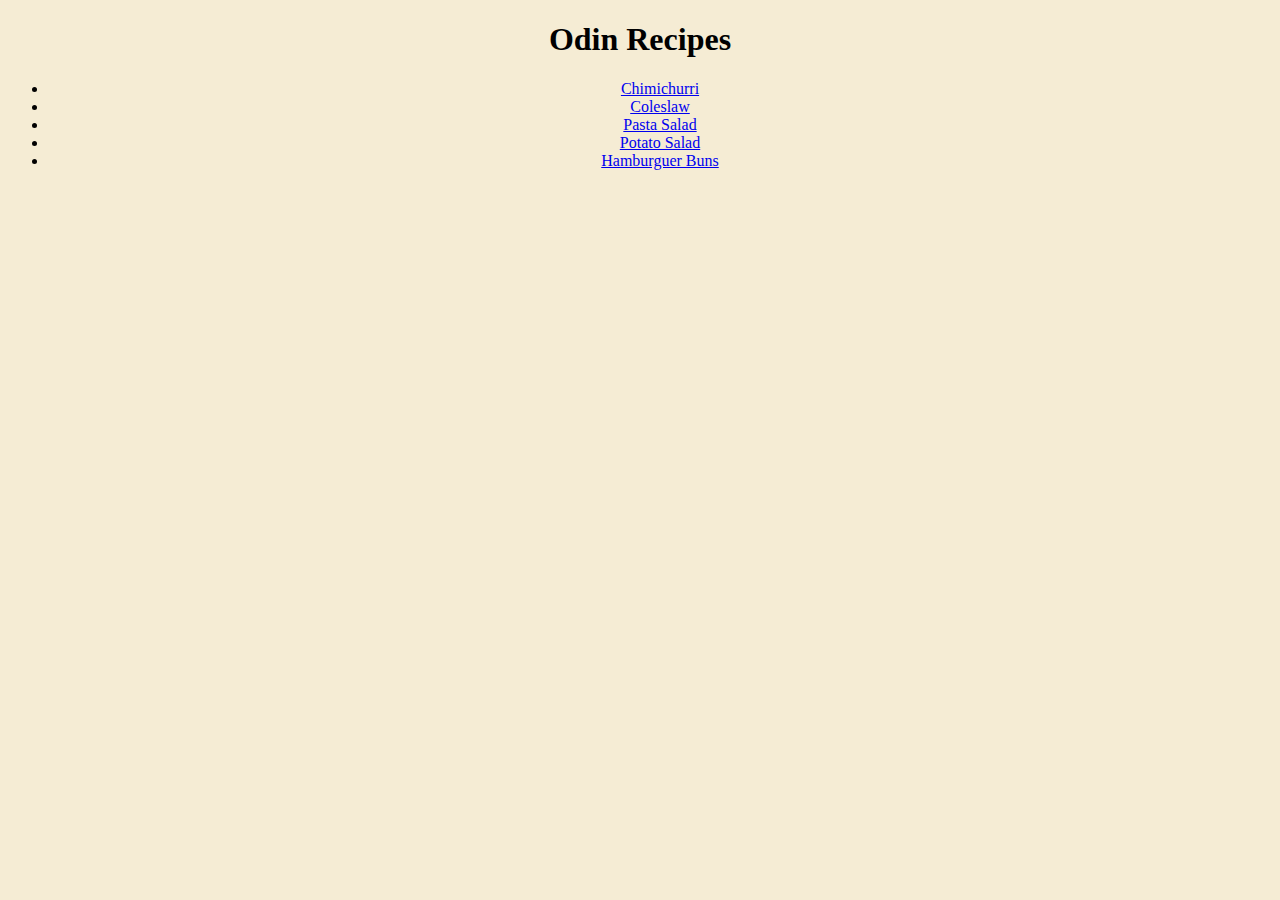
<file: index.html>
<!DOCTYPE html>
<html lang="en">
<head>
    <meta charset="UTF-8">
    <meta name="viewport" content="width=device-width, initial-scale=1.0">
    <title>Odin Recipes</title>
    <link rel="stylesheet" href="styles.css">
</head>
<body>
    <h1>Odin Recipes</h1>
    <ul>
        <li><a href="./recipes/chimichurri.html">Chimichurri</a></li>
        <li><a href="./recipes/coleslaw.html">Coleslaw</a></li>
        <li><a href="./recipes/pastasalad.html">Pasta Salad</a></li>
        <li><a href="./recipes/potatosalad.html">Potato Salad</a></li>
        <li><a href="./recipes/hamburguerbuns.html">Hamburguer Buns</a></li>
    </ul>
</body>
</html>
</file>
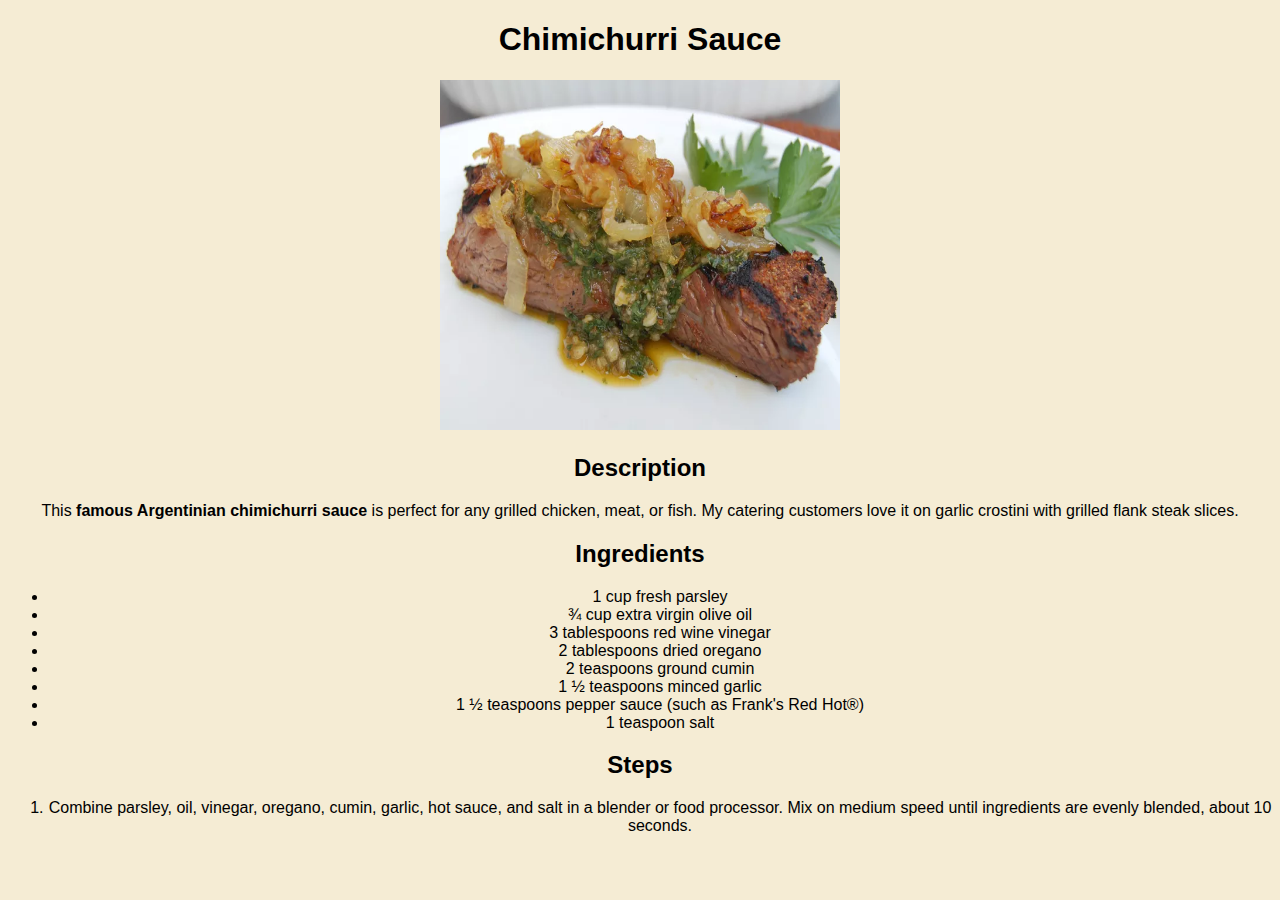
<file: recipes/chimichurri.html>
<!DOCTYPE html>
<html lang="en">
<head>
    <meta charset="UTF-8">
    <meta name="viewport" content="width=device-width, initial-scale=1.0">
    <title>Chimichurri</title>
    <link rel="stylesheet" href="styles.css">
</head>
<body>
    <h1>Chimichurri Sauce</h1>
    <img src="../images/chimichurri.webp" alt="Chimichurri" height="350" width="400">
    <h2>Description</h2>
    <p>This <strong>famous Argentinian chimichurri sauce</strong> is perfect for any grilled chicken, meat, or fish. My catering customers love it on garlic crostini with grilled flank steak slices.</p>
    <h2>Ingredients</h2>
    <ul>
        <li>1 cup fresh parsley</li>
        <li>¾ cup extra virgin olive oil</li>
        <li>3 tablespoons red wine vinegar</li>
        <li>2 tablespoons dried oregano</li>
        <li>2 teaspoons ground cumin</li>
        <li>1 ½ teaspoons minced garlic</li>
        <li>1 ½ teaspoons pepper sauce (such as Frank's Red Hot®)</li>
        <li>1 teaspoon salt</li>
    </ul>
    <h2>Steps</h2>
    <ol>
        <li>Combine parsley, oil, vinegar, oregano, cumin, garlic, hot sauce, and salt in a blender or food processor. Mix on medium speed until ingredients are evenly blended, about 10 seconds.</li>
    </ol>
</body>
</html>
</file>
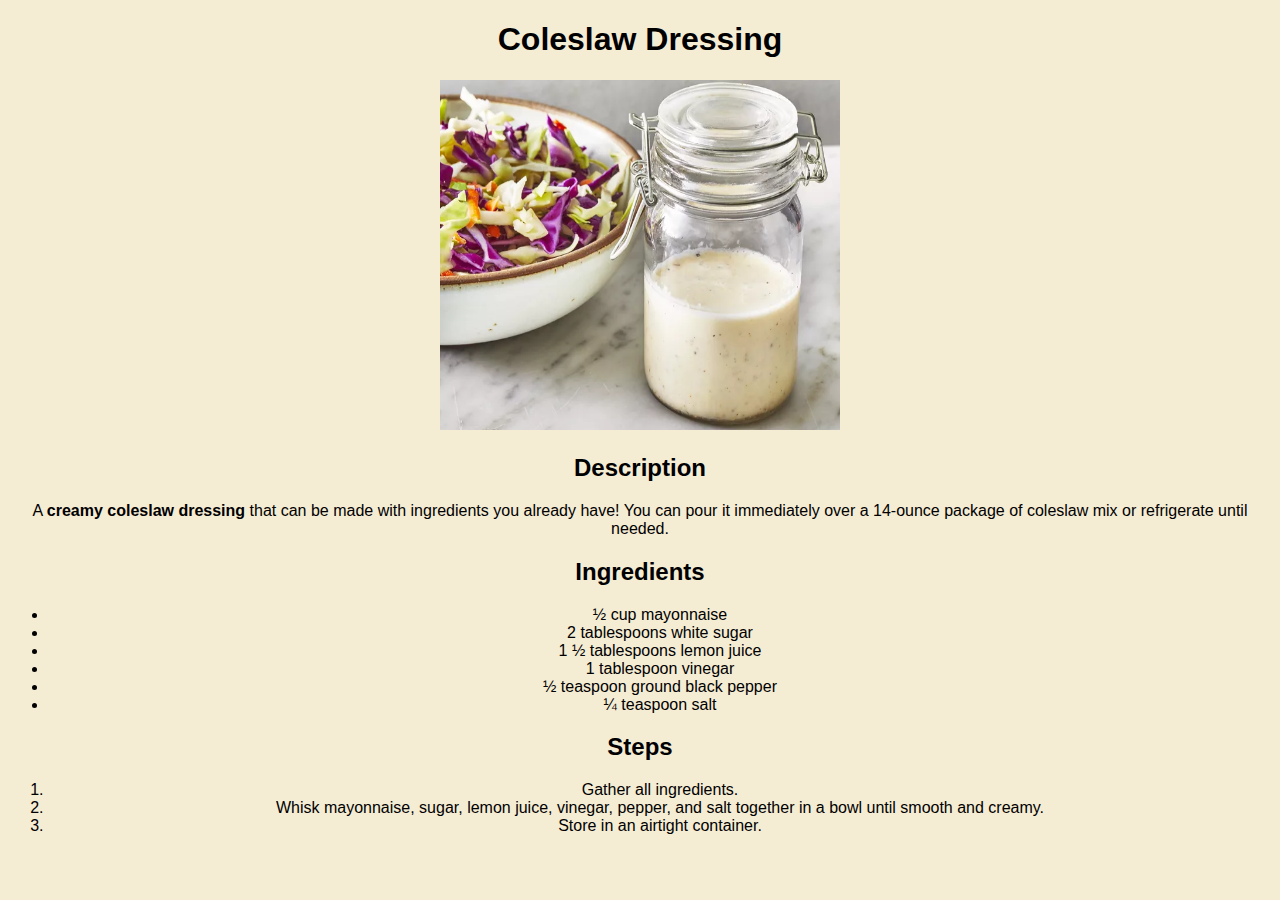
<file: recipes/coleslaw.html>
<!DOCTYPE html>
<html lang="en">
<head>
    <meta charset="UTF-8">
    <meta name="viewport" content="width=device-width, initial-scale=1.0">
    <title>Coleslaw</title>
    <link rel="stylesheet" href="styles.css">
</head>
<body>
    <h1>Coleslaw Dressing</h1>
    <img src="../images/coleslaw.webp" alt="Coleslaw" height="350" width="400">
    <h2>Description</h2>
    <p>A <strong>creamy coleslaw dressing</strong> that can be made with ingredients you already have! You can pour it immediately over a 14-ounce package of coleslaw mix or refrigerate until needed.</p>
    <h2>Ingredients</h2>
    <ul>
        <li>½ cup mayonnaise</li>
        <li>2 tablespoons white sugar</li>
        <li>1 ½ tablespoons lemon juice</li>
        <li>1 tablespoon vinegar</li>
        <li>½ teaspoon ground black pepper</li>
        <li>¼ teaspoon salt</li>
    </ul>
    <h2>Steps</h2>
    <ol>
        <li>Gather all ingredients.</li>
        <li>Whisk mayonnaise, sugar, lemon juice, vinegar, pepper, and salt together in a bowl until smooth and creamy.</li>
        <li>Store in an airtight container.</li>
    </ol>
</body>
</html>
</file>
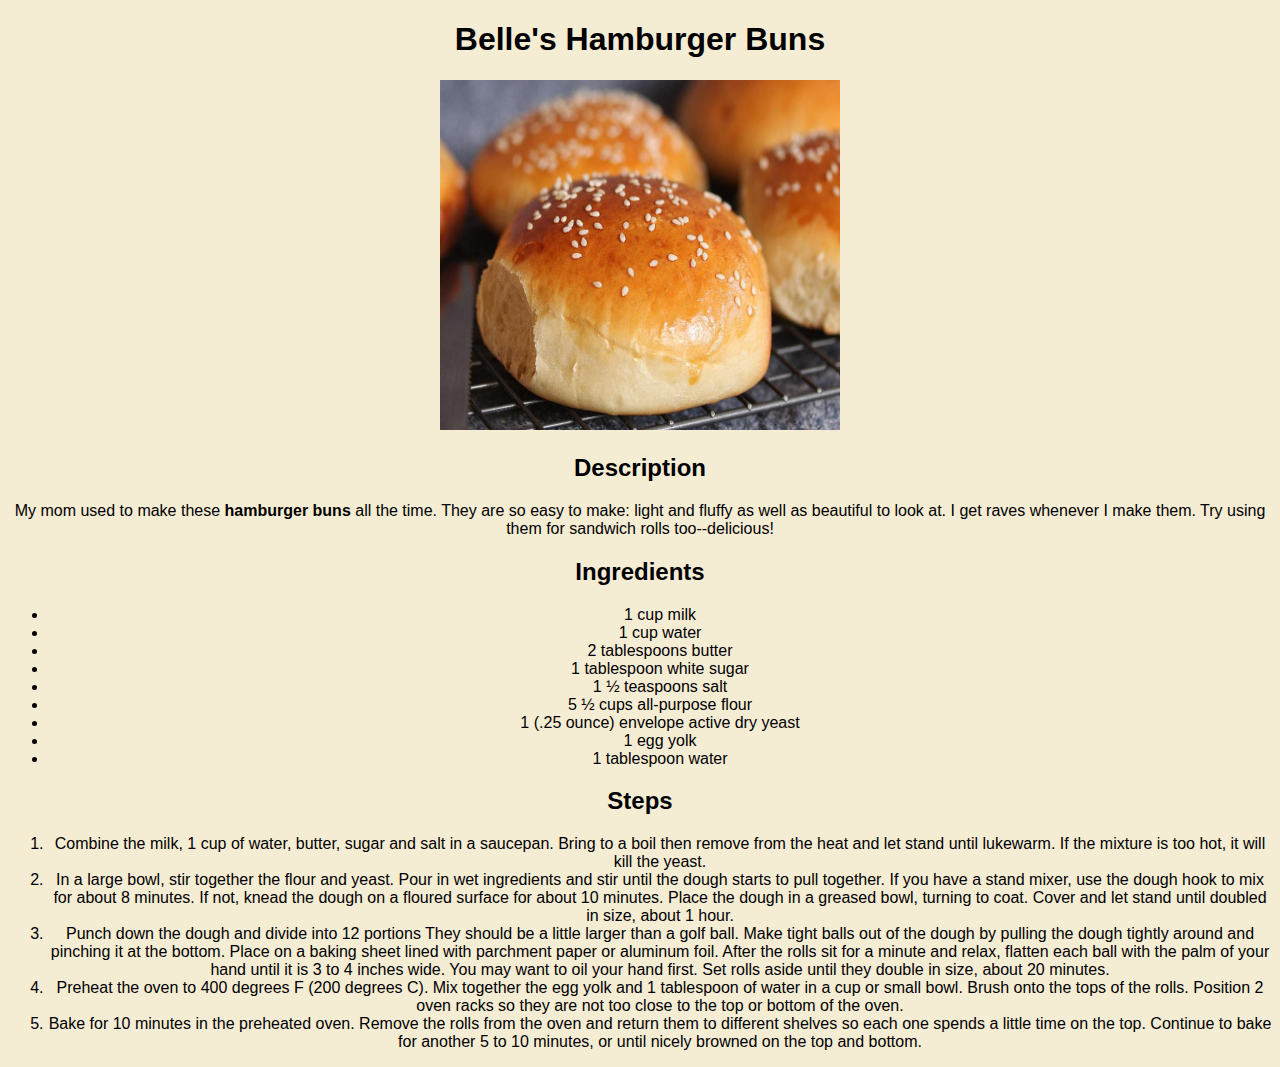
<file: recipes/hamburguerbuns.html>
<!DOCTYPE html>
<html lang="en">
<head>
    <meta charset="UTF-8">
    <meta name="viewport" content="width=device-width, initial-scale=1.0">
    <title>Hamburguer Buns</title>
    <link rel="stylesheet" href="styles.css">
</head>
<body>
    <h1>Belle's Hamburger Buns</h1>
    <img src="../images/buns.jpeg" alt="Hamburguer Buns" height="350" width="400">
    <h2>Description</h2>
    <p>My mom used to make these <strong>hamburger buns</strong> all the time. They are so easy to make: light and fluffy as well as beautiful to look at. I get raves whenever I make them. Try using them for sandwich rolls too--delicious!</p>
    <h2>Ingredients</h2>
    <ul>
        <li>1 cup milk</li>
        <li>1 cup water</li>
        <li>2 tablespoons butter</li>
        <li>1 tablespoon white sugar</li>
        <li>1 ½ teaspoons salt</li>
        <li>5 ½ cups all-purpose flour</li>
        <li>1 (.25 ounce) envelope active dry yeast</li>
        <li>1 egg yolk</li>
        <li>1 tablespoon water</li>
    </ul>
    <h2>Steps</h2>
    <ol>
        <li>Combine the milk, 1 cup of water, butter, sugar and salt in a saucepan. Bring to a boil then remove from the heat and let stand until lukewarm. If the mixture is too hot, it will kill the yeast.</li>
        <li>In a large bowl, stir together the flour and yeast. Pour in wet ingredients and stir until the dough starts to pull together. If you have a stand mixer, use the dough hook to mix for about 8 minutes. If not, knead the dough on a floured surface for about 10 minutes. Place the dough in a greased bowl, turning to coat. Cover and let stand until doubled in size, about 1 hour.</li>
        <li>Punch down the dough and divide into 12 portions They should be a little larger than a golf ball. Make tight balls out of the dough by pulling the dough tightly around and pinching it at the bottom. Place on a baking sheet lined with parchment paper or aluminum foil. After the rolls sit for a minute and relax, flatten each ball with the palm of your hand until it is 3 to 4 inches wide. You may want to oil your hand first. Set rolls aside until they double in size, about 20 minutes.</li>
        <li>Preheat the oven to 400 degrees F (200 degrees C). Mix together the egg yolk and 1 tablespoon of water in a cup or small bowl. Brush onto the tops of the rolls. Position 2 oven racks so they are not too close to the top or bottom of the oven.</li>
        <li>Bake for 10 minutes in the preheated oven. Remove the rolls from the oven and return them to different shelves so each one spends a little time on the top. Continue to bake for another 5 to 10 minutes, or until nicely browned on the top and bottom.</li>
    </ol>
</body>
</html>
</file>
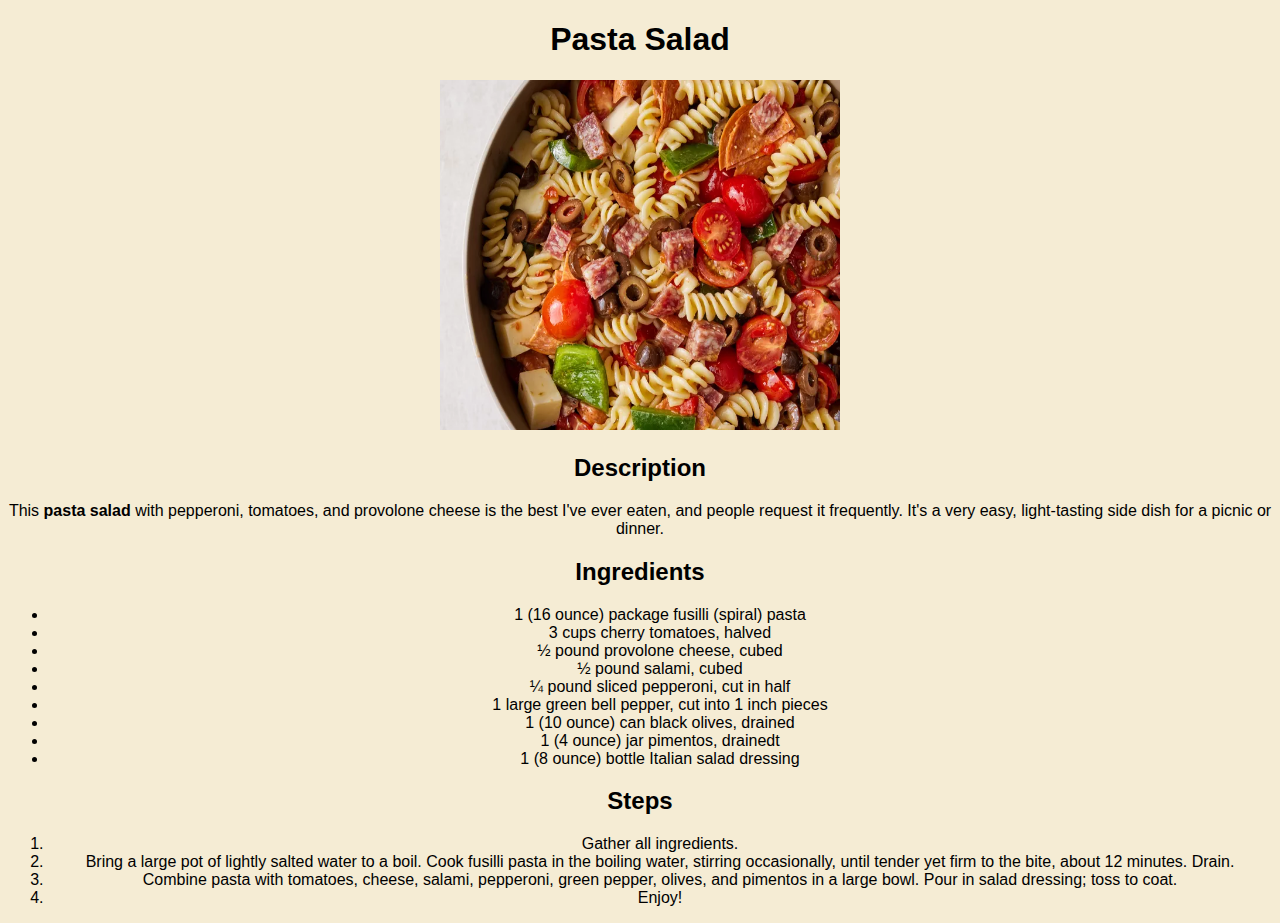
<file: recipes/pastasalad.html>
<!DOCTYPE html>
<html lang="en">
<head>
    <meta charset="UTF-8">
    <meta name="viewport" content="width=device-width, initial-scale=1.0">
    <title>Pasta Salad</title>
    <link rel="stylesheet" href="styles.css">
</head>
<body>
    <h1>Pasta Salad</h1>
    <img src="../images/pastasalad.webp" alt="Pasta Salad" height="350" width="400">
    <h2>Description</h2>
    <p>This <strong>pasta salad</strong> with pepperoni, tomatoes, and provolone cheese is the best I've ever eaten, and people request it frequently. It's a very easy, light-tasting side dish for a picnic or dinner.</p>
    <h2>Ingredients</h2>
    <ul>
        <li>1 (16 ounce) package fusilli (spiral) pasta</li>
        <li>3 cups cherry tomatoes, halved</li>
        <li>½ pound provolone cheese, cubed</li>
        <li>½ pound salami, cubed</li>
        <li>¼ pound sliced pepperoni, cut in half</li>
        <li>1 large green bell pepper, cut into 1 inch pieces</li>
        <li>1 (10 ounce) can black olives, drained</li>
        <li>1 (4 ounce) jar pimentos, drainedt</li>
        <li>1 (8 ounce) bottle Italian salad dressing</li>
    </ul>
    <h2>Steps</h2>
    <ol>
        <li>Gather all ingredients.</li>
        <li>Bring a large pot of lightly salted water to a boil. Cook fusilli pasta in the boiling water, stirring occasionally, until tender yet firm to the bite, about 12 minutes. Drain.</li>
        <li>Combine pasta with tomatoes, cheese, salami, pepperoni, green pepper, olives, and pimentos in a large bowl. Pour in salad dressing; toss to coat.</li>
        <li>Enjoy!</li>
    </ol>
</body>
</html>
</file>
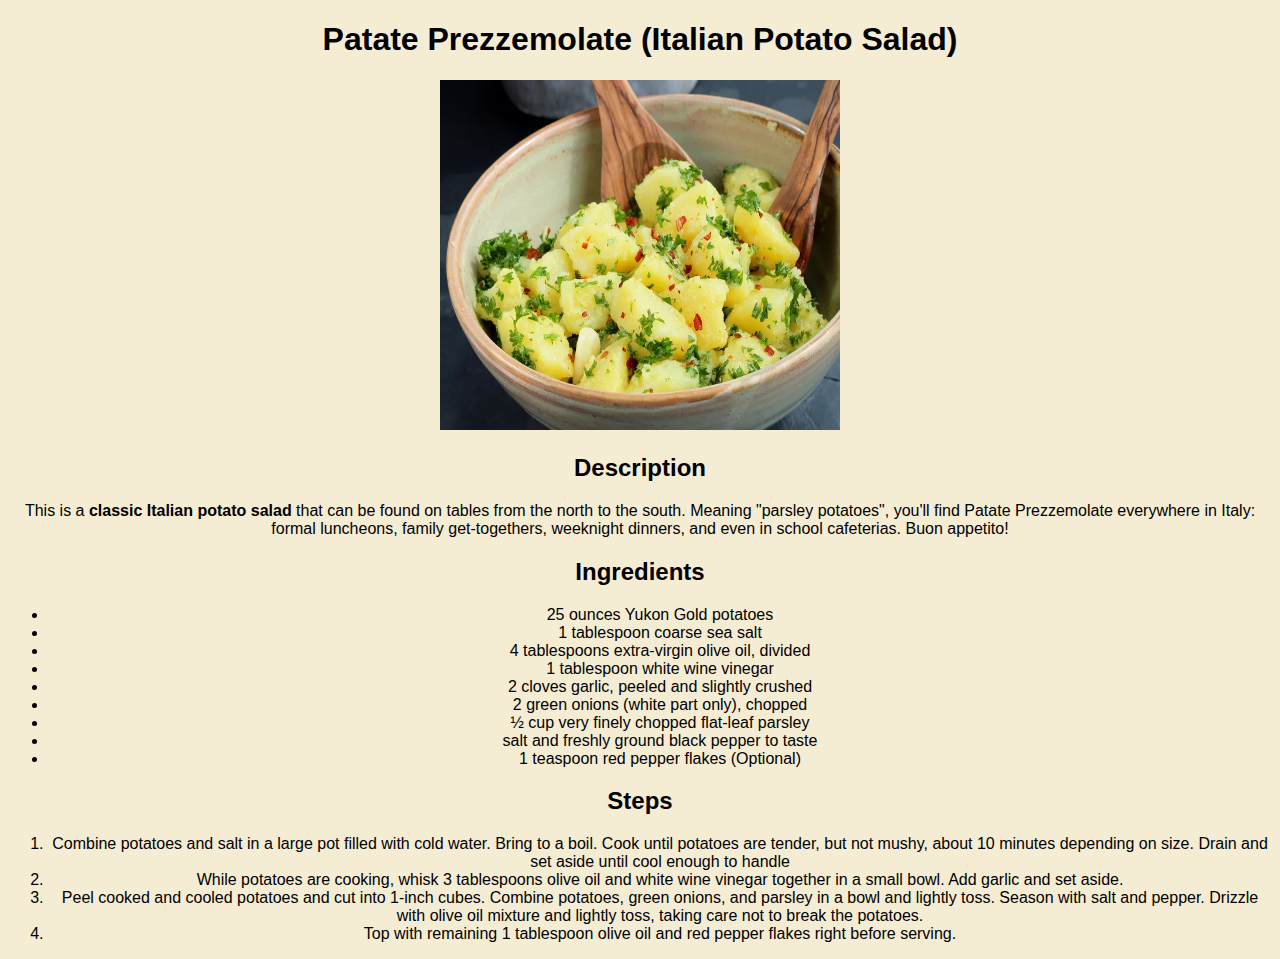
<file: recipes/potatosalad.html>
<!DOCTYPE html>
<html lang="en">
<head>
    <meta charset="UTF-8">
    <meta name="viewport" content="width=device-width, initial-scale=1.0">
    <title>Potato Salad</title>
    <link rel="stylesheet" href="styles.css">
</head>
<body>
    <h1>Patate Prezzemolate (Italian Potato Salad)</h1>
    <img src="../images/potatosalad.webp" alt="Italian Potato Salad" height="350" width="400">
    <h2>Description</h2>
    <p>This is a <strong>classic Italian potato salad</strong> that can be found on tables from the north to the south. Meaning "parsley potatoes", you'll find Patate Prezzemolate everywhere in Italy: formal luncheons, family get-togethers, weeknight dinners, and even in school cafeterias. Buon appetito!</p>
    <h2>Ingredients</h2>
    <ul>
        <li>25 ounces Yukon Gold potatoes</li>
        <li>1 tablespoon coarse sea salt</li>
        <li>4 tablespoons extra-virgin olive oil, divided</li>
        <li>1 tablespoon white wine vinegar</li>
        <li>2 cloves garlic, peeled and slightly crushed</li>
        <li>2 green onions (white part only), chopped</li>
        <li>½ cup very finely chopped flat-leaf parsley</li>
        <li>salt and freshly ground black pepper to taste</li>
        <li>1 teaspoon red pepper flakes (Optional)</li>
    </ul>
    <h2>Steps</h2>
    <ol>
        <li>Combine potatoes and salt in a large pot filled with cold water. Bring to a boil. Cook until potatoes are tender, but not mushy, about 10 minutes depending on size. Drain and set aside until cool enough to handle</li>
        <li>While potatoes are cooking, whisk 3 tablespoons olive oil and white wine vinegar together in a small bowl. Add garlic and set aside.</li>
        <li>Peel cooked and cooled potatoes and cut into 1-inch cubes. Combine potatoes, green onions, and parsley in a bowl and lightly toss. Season with salt and pepper. Drizzle with olive oil mixture and lightly toss, taking care not to break the potatoes.</li>
        <li>Top with remaining 1 tablespoon olive oil and red pepper flakes right before serving.</li>
    </ol>
</body>
</html>
</file>
<file: styles.css>
* {
    text-align: center;
    background-color: rgb(245, 236, 212)
}
</file>
<file: recipes/styles.css>
* {
    text-align: center;
    background-color: rgb(245, 236, 212)
} 

h1, h2 {
    font-family: Arial, Helvetica, sans-serif;
}

li, p {
    font-family: 'Gill Sans', 'Gill Sans MT', Calibri, 'Trebuchet MS', sans-serif
}
</file>
